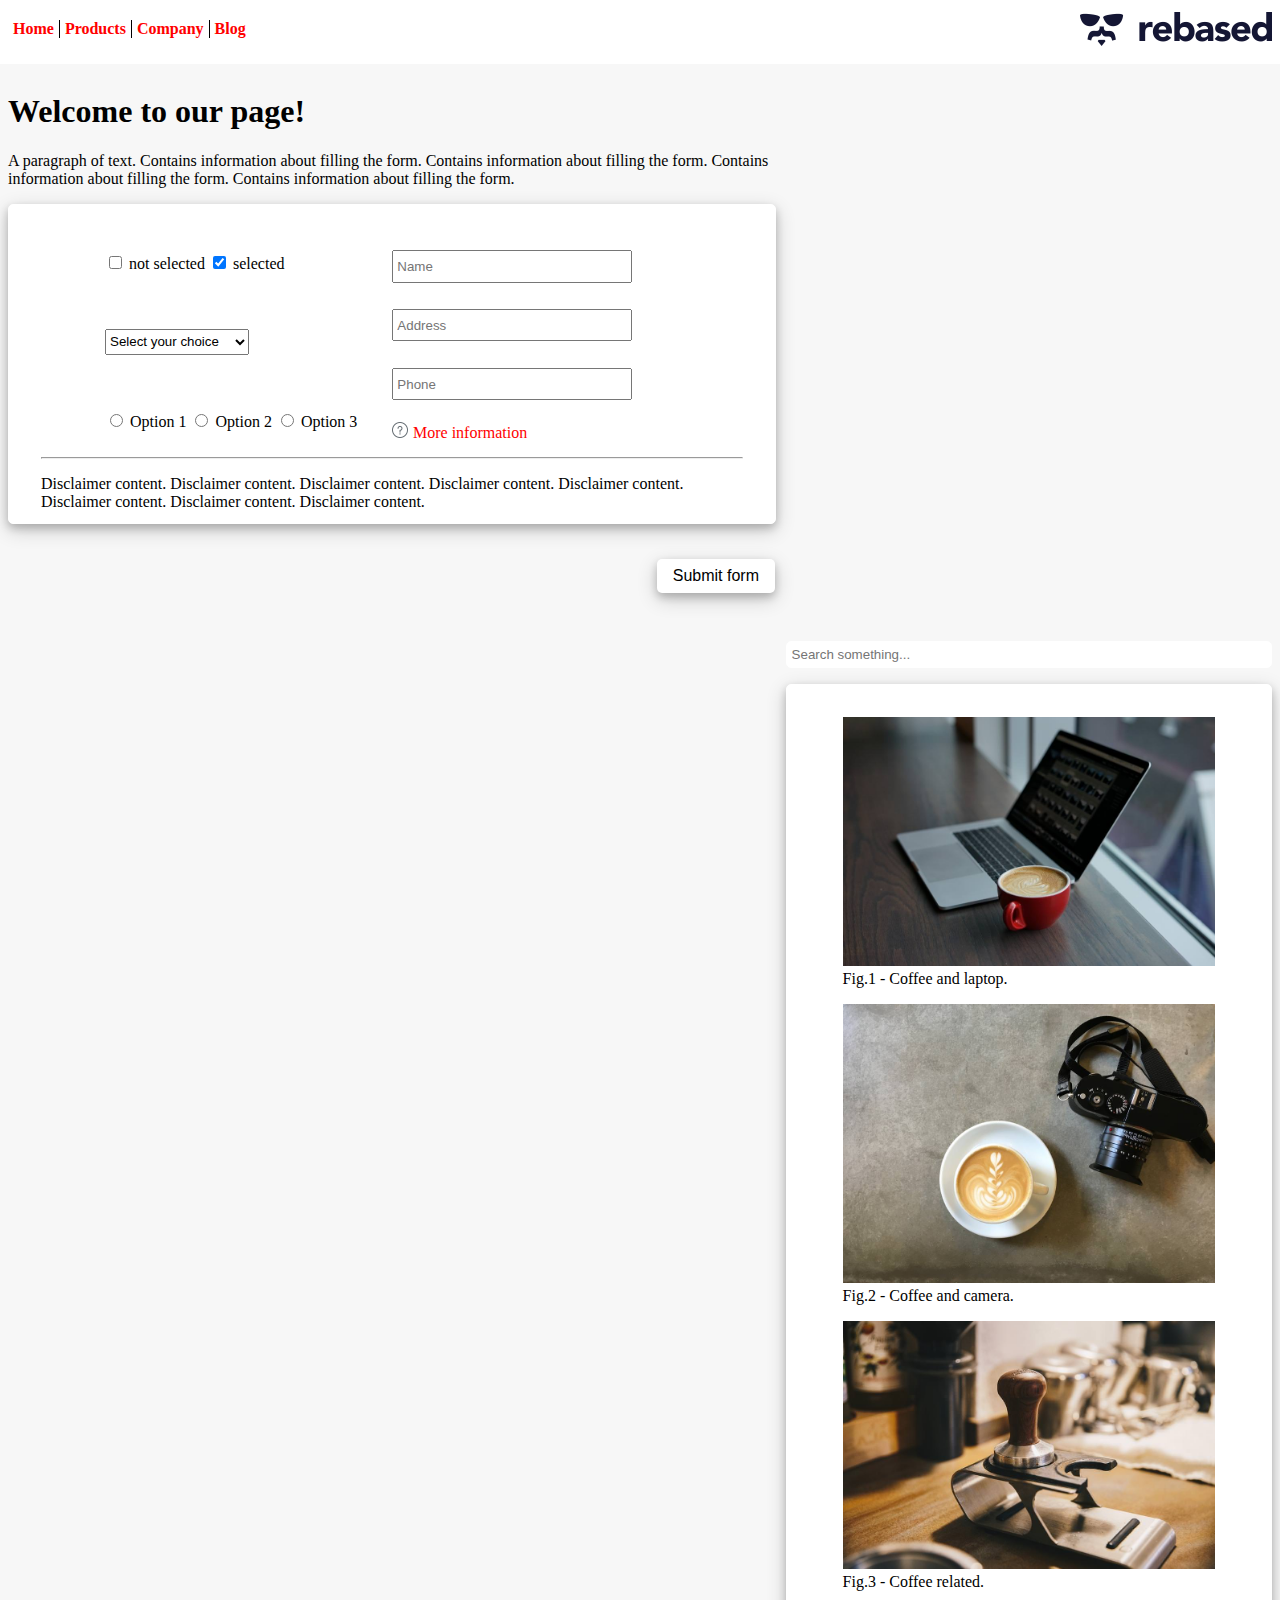
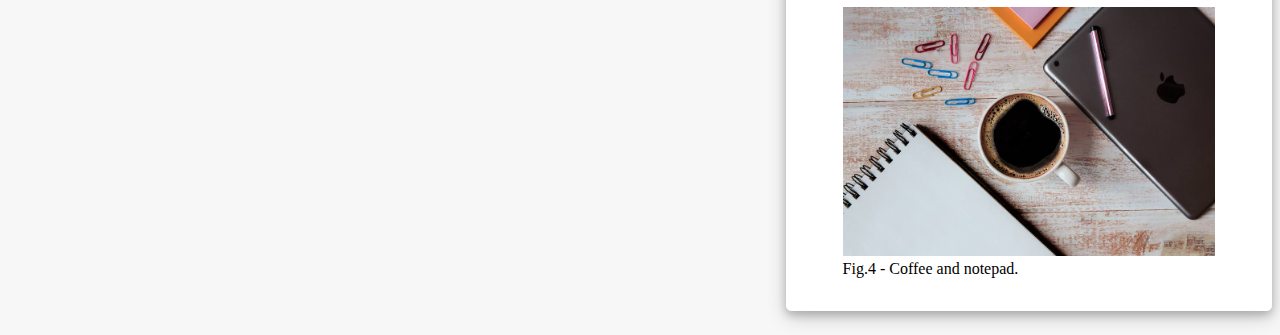
<file: zadanie5/index.html>
<!DOCTYPE html>
<html lang="en">
  <head>
    <meta charset="utf-8">
    <meta name="viewport" content="width=device-width, initial-scale=1, shrink-to-fit=no">
    <meta name="theme-color" content="#000000">
    <link href="styles.css" rel="stylesheet">
    <title>Akademia Rebased</title>
  </head>
  <body>
    <header>
      <nav>
        <ul>
          <li>
            <a href="#">Home</a>
          </li>
          <li>
            <a href="#">Products</a>
          </li>
          <li>
            <a href="#">Company</a>
          </li>
          <li>
            <a href="#">Blog</a>
          </li>
        </ul>
        <img alt="Logo" src="rebased-logo-full.png"></img>
      </nav>
    </header>
    <article>
      <main>
        <h1>Welcome to our page!</h1>
        <p>A paragraph of text. Contains information about filling the form. Contains information about filling the form. Contains information about filling the form. Contains information about filling the form. </p>
        <form>
          <div>
            <section>
              <div class="options">
                <div>
                  <input type="checkbox" id="notSelected" name="check1" value="check1">
                  <label for="subscribeNews">not selected</label>
                  <input type="checkbox" id="selected" name="check2" value="check2" checked>
                  <label for="selected">selected</label>
                </div>
                <select>
                  <option value="" disabled selected>Select your choice</option>
                  <option value="a">A</option>
                  <option value="b">B</option>
                  <option value="c">C</option>
                </select>
                <div class='radio-buttons'>
                  <input type="radio" id="radio1" name="gender" value="gender1">
                  <label for="radio1">Option 1</label>
                  <input type="radio" id="radio2" name="gender" value="gender2">
                  <label for="radio2">Option 2</label>
                  <input type="radio" id="radio3" name="gender" value="gender3">
                  <label for="radio3">Option 3</label>
                </div>
              </div>
              <div class="extras">
                <input type="text" name="name" placeholder="Name">
                <input type="text" name="address" placeholder="Address">
                <input type="tel" name="phone" placeholder="Phone">
                <a href="#" class='more-info'>More information</a>
              </div>
            </section>
            <hr>
            <p>Disclaimer content. Disclaimer content. Disclaimer content. Disclaimer content. Disclaimer content. Disclaimer content. Disclaimer content. Disclaimer content.</p>
          </div>
          <button type="submit">Submit form</button>
        </form>
      </main>
      <aside>
        <form>
          <input type="search" id="mySearch" name="q" placeholder="Search something...">
        </form>
        <ul>
          <li>
            <figure>
              <img src="side_1.jpg" alt="The Pulpit Rock">
              <figcaption>Fig.1 - Coffee and laptop.</figcaption>
            </figure>
          </li>
          <li>
            <figure>
              <img src="side_2.jpg" alt="The New Design">
              <figcaption>Fig.2 - Coffee and camera.</figcaption>
            </figure>
          </li>
          <li>
            <figure>
              <img src="side_3.jpg" alt="The New Age">
              <figcaption>Fig.3 - Coffee related.</figcaption>
            </figure>
          </li>
          <li>
            <figure>
              <img src="side_4.jpg" alt="Funny kittens">
              <figcaption>Fig.4 - Coffee and notepad.</figcaption>
            </figure>
          </li>
        </ul>
      </aside>
    </article>
  </body>
</html>
</file>
<file: zadanie5/styles.css>
html {
    background-color: #F7F7F7
}

body {
    margin: 0px;
}

a:link {
    color: red;
    text-decoration: none;
}

a:hover {
    color: darkred;
    text-decoration: none;
}

header {
    background-color: #FFF;
    height: 4em;
    box-sizing: border-box;
}

header ul {
    list-style-type: none;
    float: left;
    margin: auto;
    padding: 20px 0.5em;
    font-weight: 600;
}

header ul li {
    float: left;
    padding: 0px 5px;
    border-right: 1px solid #000;
}

header ul li:last-child {
    border-right: none;
}

header ul li a {
    /* display: block; */
    /* color: white; */
    text-align: center;
    /* padding: 14px 16px; */
    text-decoration: none;
}

header img {
    /* padding: 10px 5px;
    float: right; */
    position: absolute;
    top: 12px;
    right: 0.5em;
}

main {
    margin: 0.5em;
}

article main {
    float: left;
    width: 60%;
    box-sizing: border-box;
}

article main form {
    background-color: #FFF;
    border: 1px solid #FFF;
    border-radius: 5px;
	  box-sizing: border-box;
    box-shadow: 0 4px 8px 0 rgba(0, 0, 0, 0.2), 0 6px 20px 0 rgba(0, 0, 0, 0.19);
	  padding: 2em;
    height: 20em;
}

article main form div section div.options {
    float: left;
    width: 50%;
    height: 220px;
    box-sizing: border-box;
    padding-left: 4em;
}

article main form div section div.options div {
    padding: 1em 0;
}

article main form div section div.options select {
    align: center;
    margin: 3em 0;
    padding: 0.25em 0;
    width: auto;
    min-width: 50%;
    max-width: 100%;
}

article main form div section div.radio-buttons {
 margin: auto;
}

article main form div section div.extras {
    float: right;
    width: 50%;
    height: 220px;
    box-sizing: border-box;
    padding-right: 4em;
}

article main form div section div.extras input {
    margin: 1em 0;
    padding: 0.5em 0.25em;
    width: 80%;
}

article main form div section div.extras a:before {
    content: url(question-mark-dim.png);
    padding-right: 5px;
}

article main form div section div.extras a {
    display: block;
    padding: 0.5em 0;
}

hr {
    display: block;
}

button {
    float: right;
    background-color: #FFF;
    border: none;
    margin: 2em -2em;
    padding: 0.5em 1em;
    text-align: center;
    text-decoration: none;
    display: inline-block;
    font-size: 16px;
    box-shadow: 0 4px 8px 0 rgba(0, 0, 0, 0.2), 0 6px 20px 0 rgba(0, 0, 0, 0.19);
    border-radius: 5px;
    -webkit-transition-duration: 0.4s;
    transition-duration: 0.4s;
}

button:hover {
    background-color: grey;
    color: white;
}

aside {
    float: right;
    margin: 0.5em;
    width: 38%;
    border: none;
    box-sizing: border-box;
}

aside form input {
    border: 1px solid #FFF;
    border-radius: 5px;
    width: 100%;
    padding: 5px 5px;
}

aside ul {
    list-style: none;
    background-color: #FFF;
    border: 1px solid #FFF;
    border-radius: 5px;
    box-sizing: border-box;
    box-shadow: 0 4px 8px 0 rgba(0, 0, 0, 0.2), 0 6px 20px 0 rgba(0, 0, 0, 0.19);
    padding: 1em;
}

aside ul li {
    width:auto;
    height:auto;
}

aside ul li img {
  width:auto;
  height:auto;
  max-width: 100%;
  max-height: 100%;
}
</file>
